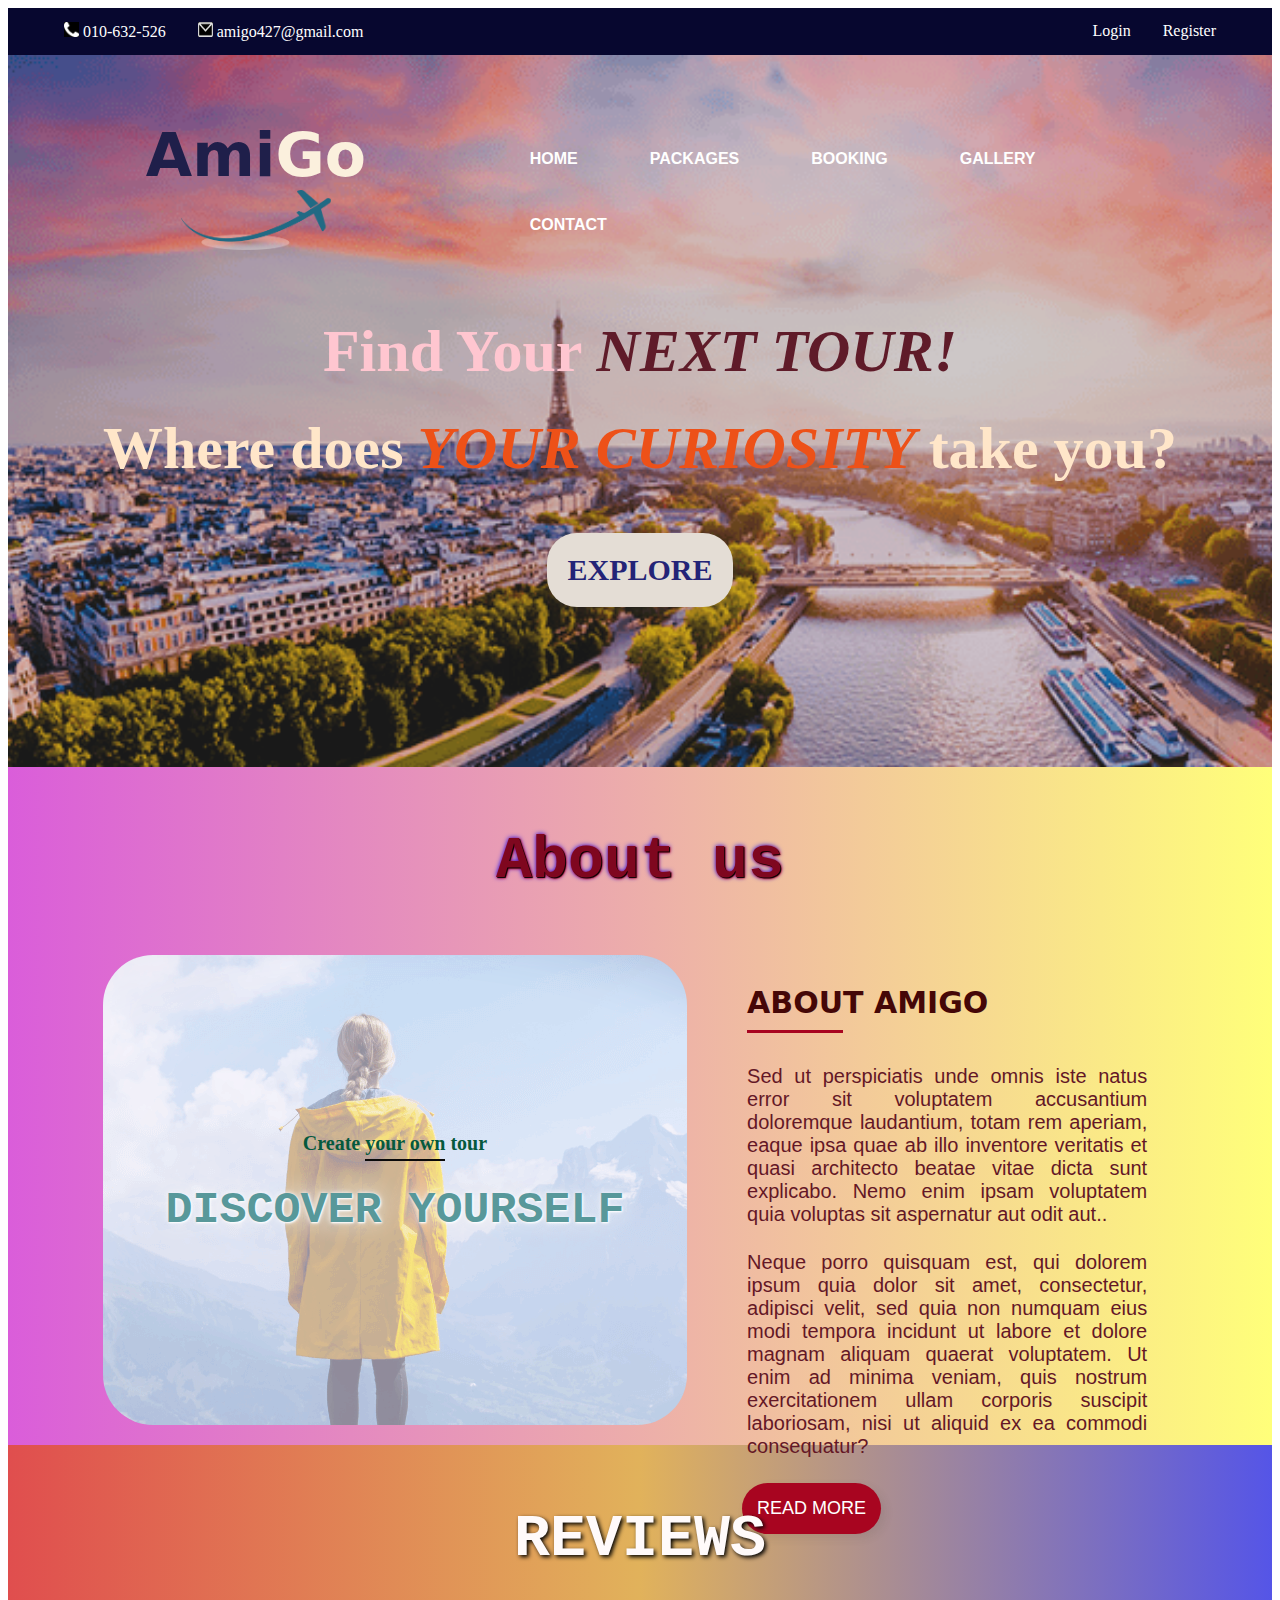
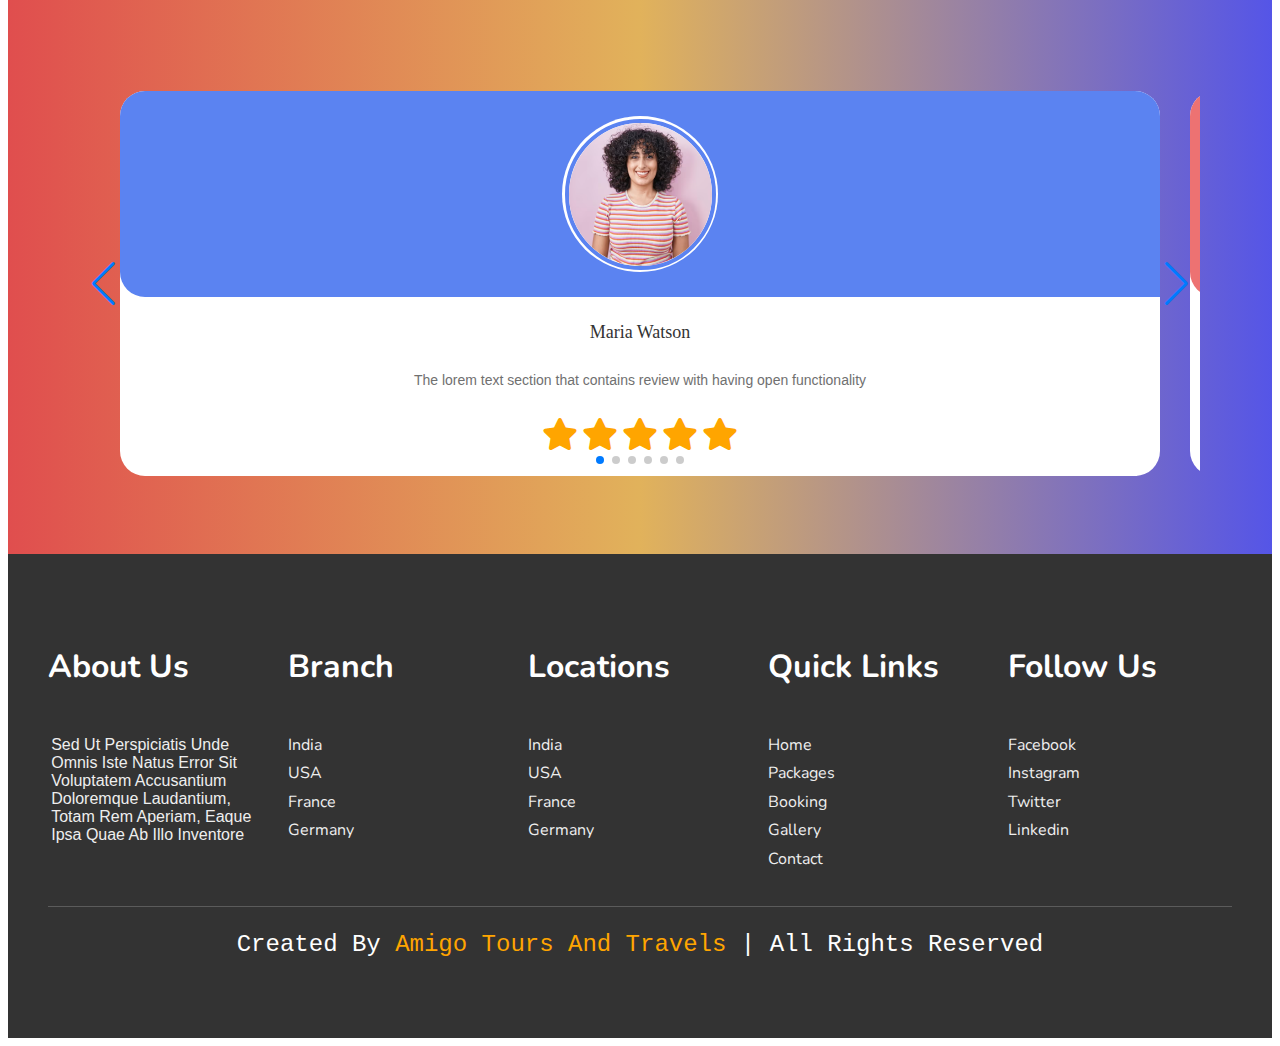
<file: Amigo-Tours and travels website/index.html>
<!DOCTYPE html>
<html>
    <head>
        <meta name="viewport" content="width=device-width,initial-scale=1.0">
        <title>Tours and Travels</title>
        <link rel="stylesheet" href="index.css">
        <link rel="stylesheet" href="https://cdn.jsdelivr.net/npm/swiper@11.0.4/swiper-bundle.min.css">
        <link rel="stylesheet" href="https://cdnjs.cloudflare.com/ajax/libs/font-awesome/6.4.2/css/all.min.css">
    </head>
    <body>
        <section class="header">
        <ul>
            <li><a href="#phone"><img src="images/phone.png" height="15" width="15"> 010-632-526</a></li>
            <li><a href="#message"><img src="images/message.png" height="15" width="15"> amigo427@gmail.com</a></li>
            <li style="float:right"><a href="#reg">Register</a></li>
            <li style="float:right"><a href="#log">Login</a></li>
        </ul>
        <div class="top">
            <div class="navbar">
                <a href="#" class="logo">Ami<span style="color:rgb(251, 239, 218);">Go <img src="images/logo.png" height="60"></span></a>
                <ul>
                    <li><a href="index.html">Home</a></li>
                    <li><a href="pack.html">Packages</a></li>
                    <li><a href="book.html">Booking</a></li>
                    <li><a href="gallery.html">Gallery</a></li>
                    <li><a href="#">Contact</a></li>
                </ul>
            </div>
            <h1 style="color:pink;font-family:cursive;line-height: 25px;">Find Your <i><span style="color:rgb(78, 3, 18)">NEXT TOUR!</span></i></h1>
            <h2 style="color:bisque;font-family: cursive;">Where does<i><span style="color:rgb(236, 63, 0);"> YOUR CURIOSITY </span></i>take you?</h2>
            <div class="button">
            <a href="#about"><input type="submit" value="EXPLORE" style="font-size:30px;font-weight:800;background-color:  rgb(226, 218, 209);font-family: cursive;"></a> 
            </div>
        </div>
    </section>
        <section class="aboutus" id="about">
            <h1 style="color:rgb(127, 7, 31);text-shadow: 1px 1px 1px black,1px 1px 3px #FF0000, 0 0 5px #0000FF;">About us</h1>
            <div class="grid-container2">
                <div style="background-image: url(images/img.png);border-radius:50px;font-weight: 900;">
                    <h2 style="font-size: 20px;color:rgb(5, 89, 61);text-align: center;padding: 150px 200px 0px;font-family:Cambria, Cochin, Georgia, Times, 'Times New Roman', serif;">Create <span style="border-bottom:2px solid rgb(10, 10, 10);padding-bottom: 5px;">your own</span> tour </h2>
                    <h1 style="font-size: 45px;color:rgb(88, 152, 154);text-shadow: 1px 1px 2px white, 0 0 25px whitesmoke, 0 0 5px ghostwhite;">DISCOVER YOURSELF</h1>
                </div>
                <div>
                    <h1 style="font-size: 30px;color:rgb(69, 7, 7);padding-left: 30PX;text-align: left;font-family:system-ui, -apple-system, BlinkMacSystemFont, 'Segoe UI', Roboto, Oxygen, Ubuntu, Cantarell, 'Open Sans', 'Helvetica Neue', sans-serif"><span style="border-bottom:3px solid rgb(168, 5, 32) ; padding-bottom: 10px;"><b>ABOU</span>T AMIGO</b></h1>
                    <p style="padding: 25px 30px 5px;text-align: justify;">Sed ut perspiciatis unde omnis iste natus error sit voluptatem accusantium doloremque laudantium, totam rem aperiam, eaque ipsa quae ab illo inventore veritatis et quasi architecto beatae vitae dicta sunt explicabo. Nemo enim ipsam voluptatem quia voluptas sit aspernatur aut odit aut..</p>
                    <p style="padding: 0px 30px 5px;text-align: justify;">Neque porro quisquam est, qui dolorem ipsum quia dolor sit amet, consectetur, adipisci velit, sed quia non numquam eius modi tempora incidunt ut labore et dolore magnam aliquam quaerat voluptatem. Ut enim ad minima veniam, quis nostrum exercitationem ullam corporis suscipit laboriosam, nisi ut aliquid ex ea commodi consequatur? </p>
                    <input type="submit" value="READ MORE" style="font-size: 18px;margin-left: 25px;padding:15px;float:left;background-color: rgb(168, 5, 32);color: white;"> 
                </div>
            </div>
        </section>
        <div class="review" id="review">
            <h1 style="color: snow;text-shadow: 2px 2px 4px #000000;">REVIEWS</h1>
            <div class="reviews" >
            <div class="slide-container swiper">
                <div class="slide-content">
                    <div class="card-wrapper swiper-wrapper">

                        <div class="card swiper-slide">
                            <div class="image-content">
                               <span class="overlay" style="background-color: #5b83f1;"></span> 
                               <div class="card-image">
                                <img src="images/face1.png" alt="" class="card-img" style=" border:4px solid #5b83f1 ;">
                               </div>
                            </div>
                            <div class="card-content">
                                <h2 class="name">Maria Watson</h2>
                                <p class="description">The lorem text section that contains review with having open functionality</p>
                                <div class="stars">
                                    <i class="fas fa-star"></i>
                                    <i class="fas fa-star"></i>
                                    <i class="fas fa-star"></i>
                                    <i class="fas fa-star"></i>
                                    <i class="fas fa-star"></i> 
                                </div>
                            </div>
                        </div>

                        <div class="card swiper-slide">
                            <div class="image-content">
                               <span class="overlay" style="background-color: #ed7272"></span>
                               <div class="card-image">
                                <img src="images/face2.png" alt="" class="card-img" style=" border:4px solid #ed7272 ;">
                               </div>
                            </div>
                            <div class="card-content">
                                <h2 class="name">Aria Chao</h2>
                                <p class="description">The lorem text section that contains review with having open functionality</p>
                                <div class="stars">
                                    <i class="fas fa-star"></i>
                                    <i class="fas fa-star"></i>
                                    <i class="fas fa-star"></i>
                                    <i class="fas fa-star"></i>
                                    <i class="far fa-star"></i> 
                                </div>
                            </div>
                        </div>

                        <div class="card swiper-slide">
                            <div class="image-content">
                               <span class="overlay" style="background-color: rgb(255, 255, 88)"></span> 
                               <div class="card-image">
                                <img src="images/face3.jpg" alt="" class="card-img" style=" border:4px solid rgb(255, 255, 88);">
                               </div>
                            </div>
                            <div class="card-content">
                                <h2 class="name">Michelle Higgins</h2>
                                <p class="description">The lorem text section that contains review with having open functionality</p>
                                <div class="stars">
                                    <i class="fas fa-star"></i>
                                    <i class="fas fa-star"></i>
                                    <i class="fas fa-star"></i>
                                    <i class="fas fa-star"></i>
                                    <i class="fas fa-star-half-alt"></i> 
                                </div>
                            </div>
                        </div>

                        <div class="card swiper-slide">
                            <div class="image-content">
                               <span class="overlay" style="background-color: violet"></span> 
                               <div class="card-image">
                                <img src="images/face4.jpg" alt="" class="card-img" style=" border:4px solid violet ;">
                               </div>
                            </div>
                            <div class="card-content">
                                <h2 class="name">Van Coon</h2>
                                <p class="description">The lorem text section that contains review with having open functionality</p>
                                <div class="stars">
                                    <i class="fas fa-star"></i>
                                    <i class="fas fa-star"></i>
                                    <i class="fas fa-star"></i>
                                    <i class="fas fa-star-half-alt"></i>
                                    <i class="far fa-star"></i> 
                                </div>
                            </div>
                        </div>

                        <div class="card swiper-slide">
                            <div class="image-content">
                               <span class="overlay" style="background-color: rgb(232, 171, 59)"></span> 
                               <div class="card-image">
                                <img src="images/face5.png" alt="" class="card-img" style=" border:4px solid rgb(232, 171, 59) ;">
                               </div>
                            </div>
                            <div class="card-content">
                                <h2 class="name">Natasha James</h2>
                                <p class="description">The lorem text section that contains review with having open functionality</p>
                                <div class="stars">
                                    <i class="fas fa-star"></i>
                                    <i class="fas fa-star"></i>
                                    <i class="fas fa-star"></i>
                                    <i class="fas fa-star"></i>
                                    <i class="fas fa-star"></i> 
                                </div>
                            </div>
                        </div>

                        <div class="card swiper-slide">
                            <div class="image-content">
                               <span class="overlay" style="background-color:rgb(68, 208, 68)"></span> 
                               <div class="card-image">
                                <img src="images/face6.png" alt="" class="card-img" style=" border:4px solid rgb(68, 208, 68);">
                               </div>
                            </div>
                            <div class="card-content">
                                <h2 class="name">David Dell</h2>
                                <p class="description">The lorem text section that contains review with having open functionality</p>
                                <div class="stars">
                                    <i class="fas fa-star"></i>
                                    <i class="fas fa-star"></i>
                                    <i class="fas fa-star"></i>
                                    <i class="fas fa-star"></i>
                                    <i class="far fa-star"></i> 
                                </div>
                            </div>
                        </div>
                    </div>
                </div>
                <div class="swiper-button-next"></div>
                <div class="swiper-button-prev"></div>
                <div class="swiper-pagination"></div>
            </div>
        </div>
        </div>
        
        <section class="footer">
            <div class="box-container">
                <div class="box">
                    <h3>about us</h3>
                    <p>Sed ut perspiciatis unde omnis iste natus error sit voluptatem accusantium doloremque 
                        laudantium, totam rem aperiam, eaque ipsa quae ab illo inventore <p>
                </div>
                <div class="box">
                    <h3>branch</h3>
                    <a href="#">India</a>
                    <a href="#">USA</a>
                    <a href="#">France</a>
                    <a href="#">Germany</a>
                </div>
                <div class="box">
                    <h3>locations</h3>
                    <a href="#">India</a>
                    <a href="#">USA</a>
                    <a href="#">France</a>
                    <a href="#">Germany</a>
                </div>
                <div class="box">
                    <h3>quick links</h3>
                    <a href="index.html">home</a>
                    <a href="pack.html">packages</a>
                    <a href="book.html">Booking</a>
                    <a href="gallery.html">Gallery</a>
                    <a href="#">Contact</a>
                </div>
                <div class="box">
                    <h3>follow us</h3>
                    <a href="#">facebook</a>
                    <a href="#">instagram</a>
                    <a href="#">twitter</a>
                    <a href="#">linkedin</a>
                </div>
            </div>
            <h1 class="credit">created by <span>Amigo Tours and travels</span> | all rights reserved</h1>
        </section>
       </body>
       <script src="https://cdn.jsdelivr.net/npm/swiper@11/swiper-bundle.min.js"></script>
        <script src="index.js"></script>
        </html>
</file>
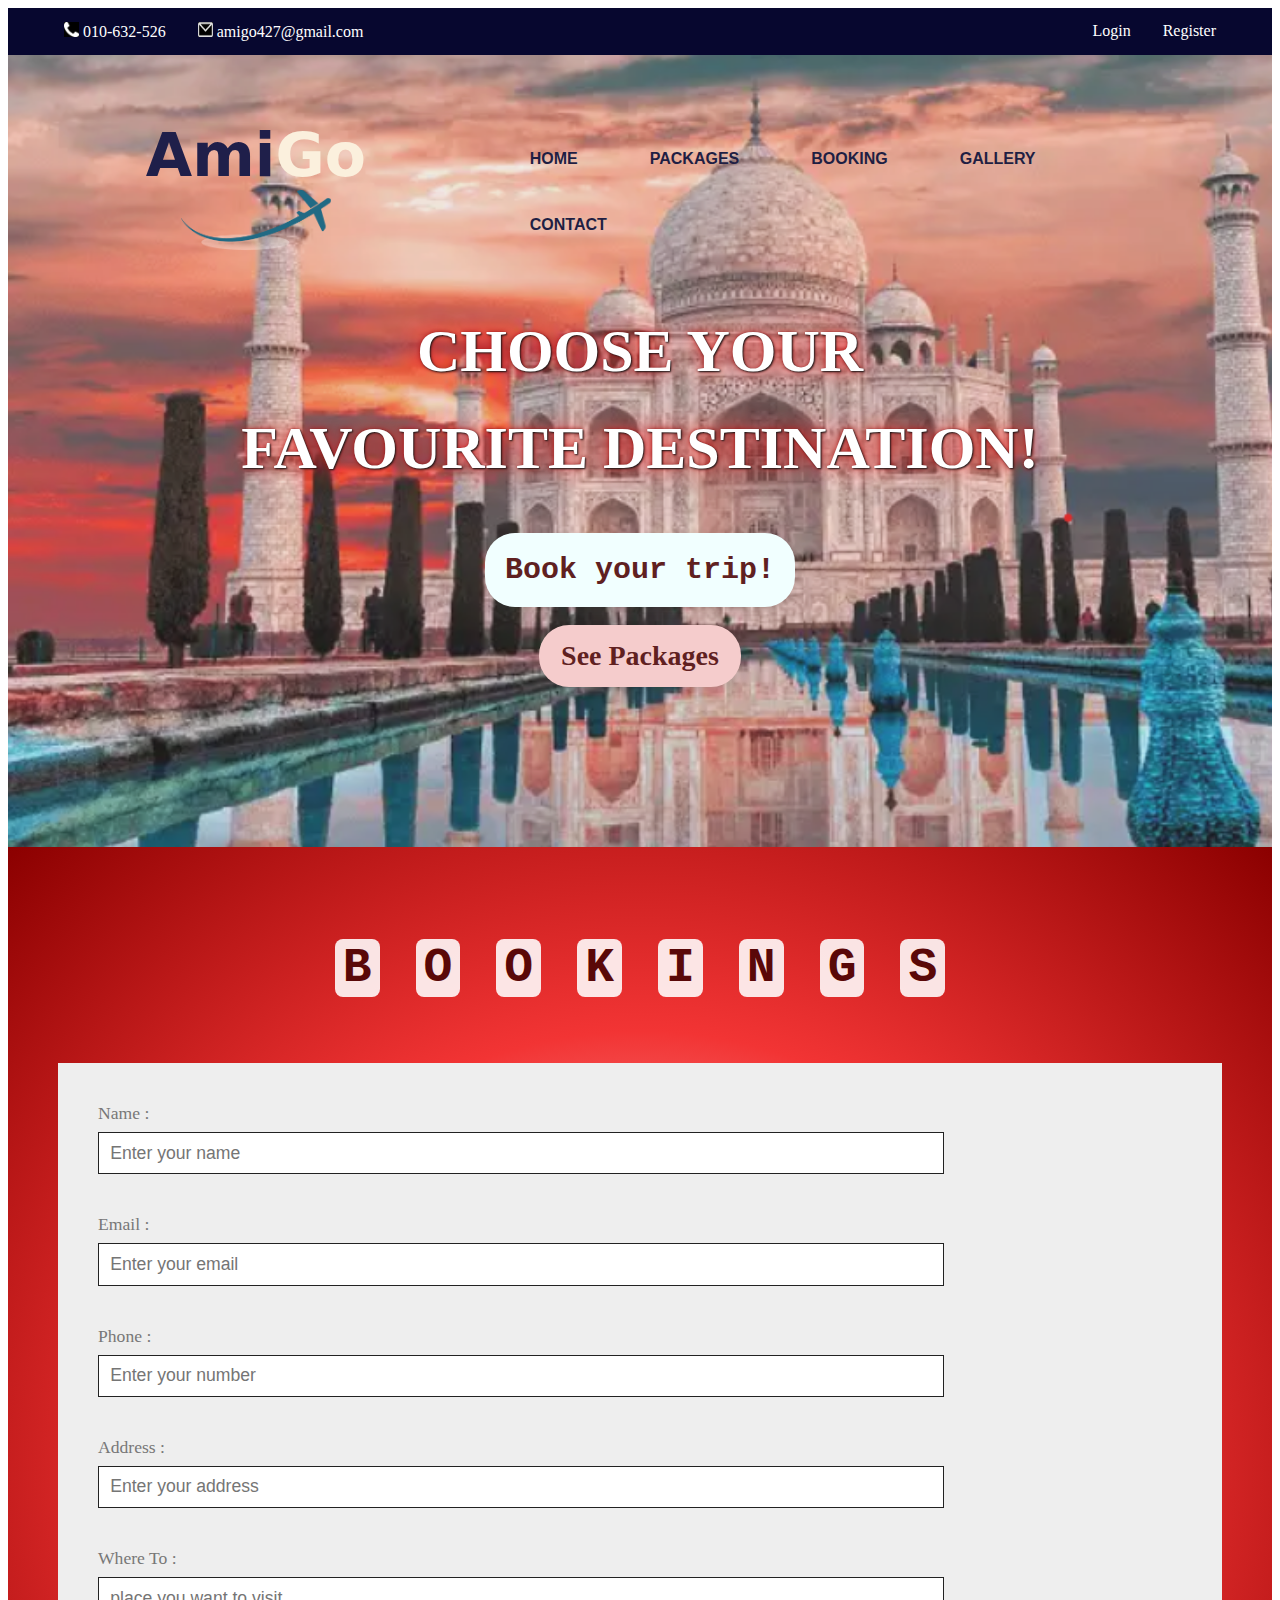
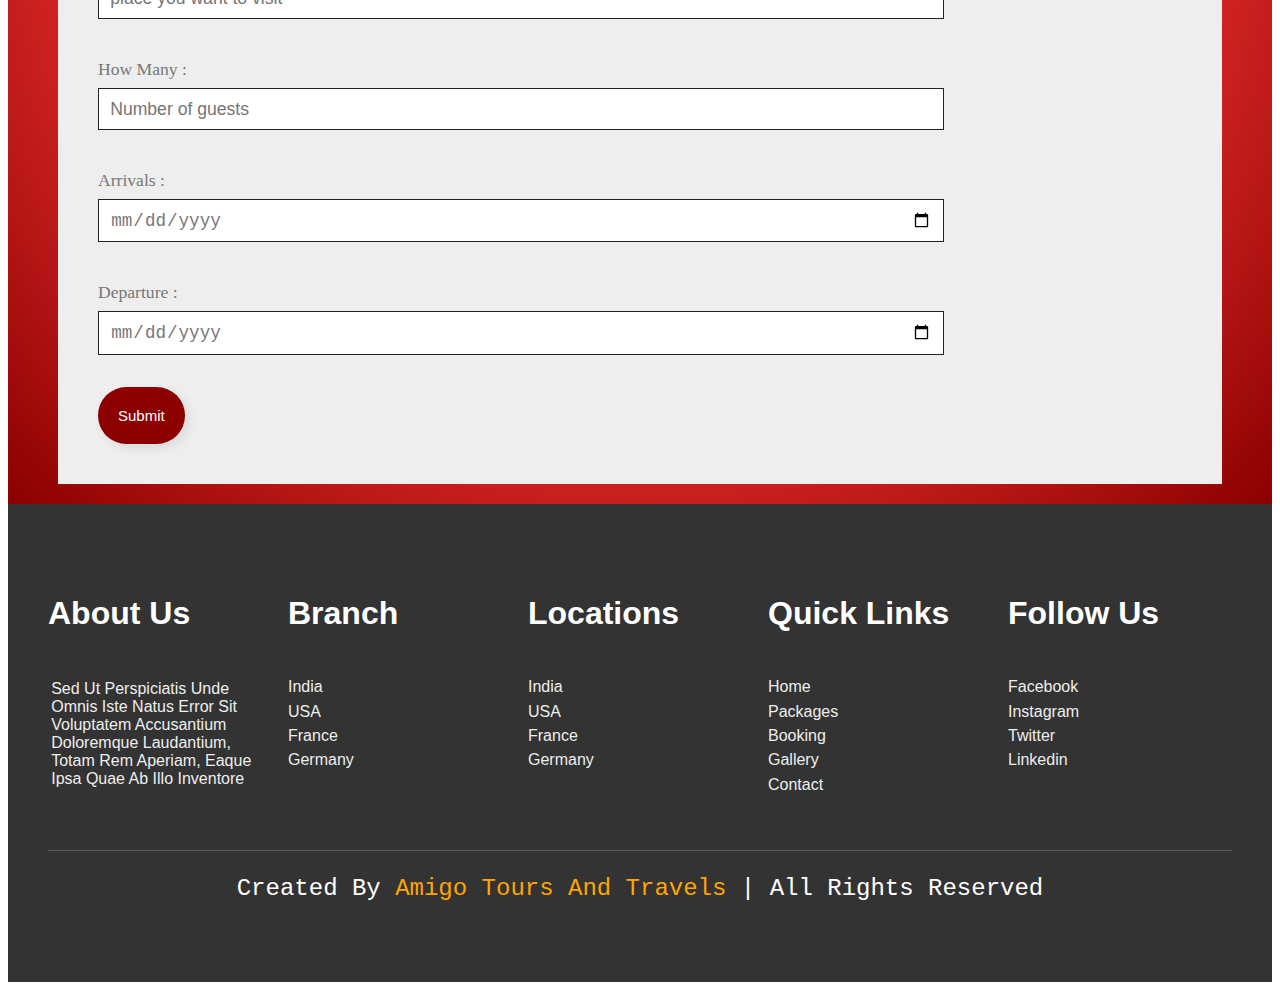
<file: Amigo-Tours and travels website/book.html>
<!DOCTYPE html>
<html>
    <head>
        <meta name="viewport" content="width=device-width,initial-scale=1.0">
        <title>Tours and Travels</title>
        <link rel="stylesheet" href="book.css">
        <link rel="stylesheet" href="https://cdnjs.cloudflare.com/ajax/libs/font-awesome/6.4.2/css/all.min.css">
</head>
    <body>
        <section class="header">
        <ul>
            <li><a href="#phone"><img src="images/phone.png" height="15" width="15"> 010-632-526</a></li>
            <li><a href="#message"><img src="images/message.png" height="15" width="15"> amigo427@gmail.com</a></li>
            <li style="float:right"><a href="#reg">Register</a></li>
            <li style="float:right"><a href="#log">Login</a></li>
        </ul>
        <div class="top">
            <div class="navbar">
                <a href="#" class="logo">Ami<span style="color:rgb(251, 239, 218);">Go <img src="images/logo.png" height="60"></span></a>
                <ul>
                    <li><a href="index.html">Home</a></li>
                    <li><a href="pack.html">Packages</a></li>
                    <li><a href="book.html">Booking</a></li>
                    <li><a href="gallery.html">Gallery</a></li>
                    <li><a href="#">Contact</a></li>
                </ul>
            </div>
            <h1 style="color: white;text-shadow: 1px 1px 2px black, 0 0 25px red, 0 0 5px darkred;font-family:cursive;line-height: 25px;">CHOOSE YOUR</h1>
            <h2 style="color: white;text-shadow: 1px 1px 2px black, 0 0 25px red, 0 0 5px darkred;font-family: cursive;">FAVOURITE DESTINATION!</h2>
            <div class="button">
            <a href="#booking"><input type="submit" value="Book your trip!" style="font-size:30px;font-weight:850;background-color:azure;font-family:monospace;"></a><br><br>
            <a href="pack.html"><input type="submit" value=" See Packages " style="font-size:28px;font-weight:800;background-color:rgb(245, 199, 199);font-family: cursive;padding: 15px;"></a>  
            </div>
        </div>
</section>
        <section class="book" id="booking">
            <h1 class="heading">
                <span>B</span>
                <span>O</span>
                <span>O</span>
                <span>K</span>
                <span>I</span>
                <span>N</span>
                <span>G</span>
                <span>S</span>
            </h1>
            <form action="book_form.php" method="post" class="book-form">
                <div class="flex">
                    <div class="inputBox">
                        <span>name :</span>
                        <input type="text" placeholder="Enter your name" name="name" required>
                    </div>
                    <div class="inputBox">
                        <span>email :</span>
                        <input type="email" placeholder="Enter your email" name="email" required>
                    </div>
                    <div class="inputBox">
                        <span>phone :</span>
                        <input type="number" placeholder="Enter your number" name="phone" required>
                    </div>
                    <div class="inputBox">
                        <span>address :</span>
                        <input type="text" placeholder="Enter your address" name="address" required>
                    </div>
                    <div class="inputBox">
                        <span>where to :</span>
                        <input type="text" placeholder="place you want to visit" name="location" required>
                    </div>
                    <div class="inputBox">
                        <span>how many :</span>
                        <input type="number" placeholder="Number of guests" name="guests" required>
                    </div>
                    <div class="inputBox">
                        <span>arrivals :</span>
                        <input type="date" name="arrivals" required>
                    </div>
                    <div class="inputBox">
                        <span>departure :</span>
                        <input type="date" name="departure" required>
                    </div>
                </div>
                <input type="submit" value="submit" class="btn">
            </form>
        </section>
        
        <section class="footer">
            <div class="box-container">
                <div class="box">
                    <h3>about us</h3>
                    <p>Sed ut perspiciatis unde omnis iste natus error sit voluptatem accusantium doloremque 
                        laudantium, totam rem aperiam, eaque ipsa quae ab illo inventore <p>
                </div>
                <div class="box">
                    <h3>branch</h3>
                    <a href="#">India</a>
                    <a href="#">USA</a>
                    <a href="#">France</a>
                    <a href="#">Germany</a>
                </div>
                <div class="box">
                    <h3>locations</h3>
                    <a href="#">India</a>
                    <a href="#">USA</a>
                    <a href="#">France</a>
                    <a href="#">Germany</a>
                </div>
                <div class="box">
                    <h3>quick links</h3>
                    <a href="index.html">home</a>
                    <a href="pack.html">packages</a>
                    <a href="book.html">Booking</a>
                    <a href="gallery.html">Gallery</a>
                    <a href="#">Contact</a>
                </div>
                <div class="box">
                    <h3>follow us</h3>
                    <a href="#">facebook</a>
                    <a href="#">instagram</a>
                    <a href="#">twitter</a>
                    <a href="#">linkedin</a>
                </div>
            </div>
            <h1 class="credit">created by <span>Amigo Tours and travels</span> | all rights reserved</h1>
        </section>
        </body>
        </html>
</file>
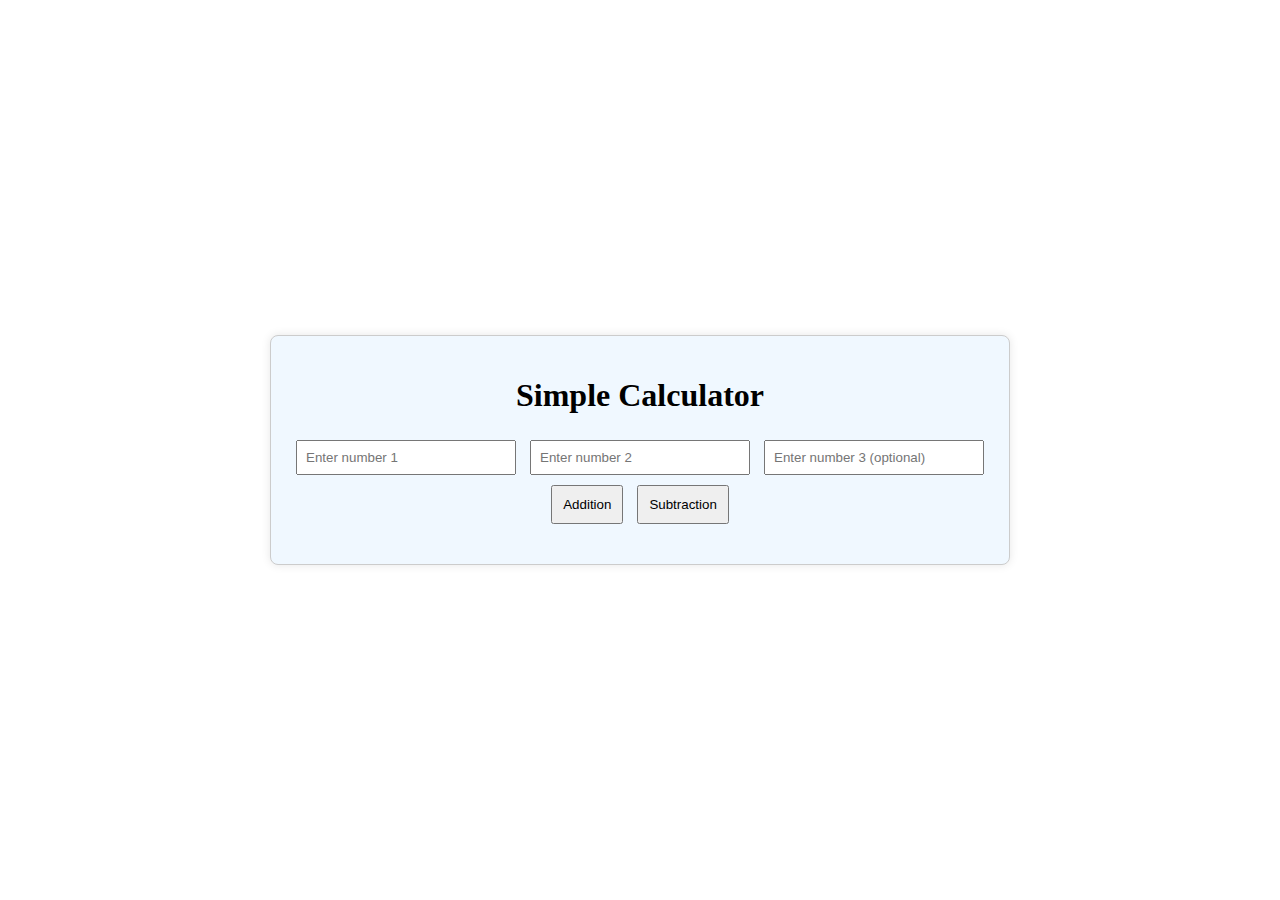
<file: Calculator/calc.html>
<!DOCTYPE html>
<html>
<head>
  <title>Simple Calculator</title>
  <style>
    body {
      display: flex;
      align-items: center;
      justify-content: center;
      height: 100vh;
      margin: 0;
    }

    #calculator {
      background-color:aliceblue;
      text-align: center;
      border: 1px solid #ccc;
      padding: 20px;
      border-radius: 8px;
      box-shadow: 0 0 10px rgba(0, 0, 0, 0.1);
    }

    input {
      padding: 8px;
      margin: 5px;
      width: 200px;
    }

    button {
      padding: 10px;
      margin: 5px;
      cursor: pointer;
    }

    #result {
      margin-top: 15px;
      font-weight: bold;
    }

    .green {
      color: green;
    }

    .red {
      color: red;
    }
  </style>
</head>
<body>

  <div id="calculator">
    <h1>Simple Calculator</h1>
    <input type="number" id="num1" placeholder="Enter number 1">
    <input type="number" id="num2" placeholder="Enter number 2">
    <input type="number" id="num3" placeholder="Enter number 3 (optional)">
    <br>
    <button onclick="add()">Addition</button>
    <button onclick="subtract()">Subtraction</button>
    <div id="result"></div>
  </div>

  <script>
    function add() {
      var num1 = parseFloat(document.getElementById('num1').value) || 0;
      var num2 = parseFloat(document.getElementById('num2').value) || 0;
      var num3 = parseFloat(document.getElementById('num3').value) || 0;
      var result = num1 + num2 + num3;
      displayResult(result, 'green');
    }

    function subtract() {
      var num1 = parseFloat(document.getElementById('num1').value) || 0;
      var num2 = parseFloat(document.getElementById('num2').value) || 0;
      var num3 = parseFloat(document.getElementById('num3').value) || 0;
      var result = num1 - num2 - num3;
      displayResult(result, 'red');
    }

    function displayResult(result, colorClass) {
      var resultElement = document.getElementById('result');
      resultElement.textContent = 'Result: ' + result;
      resultElement.className = colorClass;
    }
  </script>

</body>
</html>
</file>
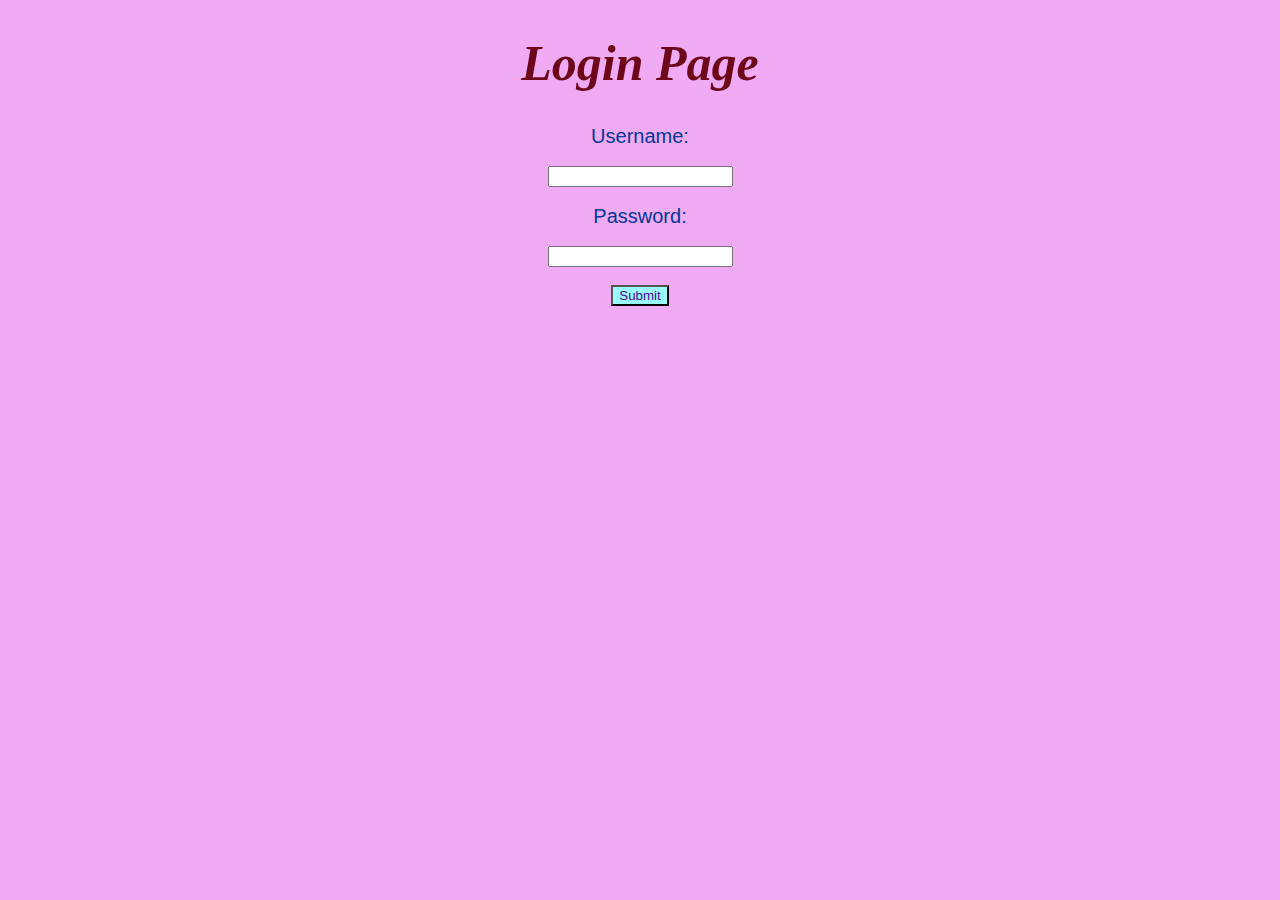
<file: Login page/login.html>
<!DOCTYPE html>
<html>
    <head>
        <title>Login Page</title>
        <link rel="stylesheet" href="style.css">
       
    </head>
    <body>
        <h1>Login Page</h1>
        <form action="page.html">
            <label style="color:rgb(4, 54, 154);font-family: Verdana, Geneva, Tahoma, sans-serif;font-size:20px;">Username:</label><br><br>
            <input type="text" id="uname"><br><br>
            <label style="color:rgb(4, 54, 154);font-family: Verdana, Geneva, Tahoma, sans-serif;font-size:20px;">Password:</label><br><br>
            <input type="text" id="password"><br><br>
            <input style="background-color: rgb(154, 255, 255); color:rgb(80, 3, 152); font-family: Verdana, Geneva, Tahoma, sans-serif;" type="submit" value="Submit">
        </form>
    </body>
</html>
</file>
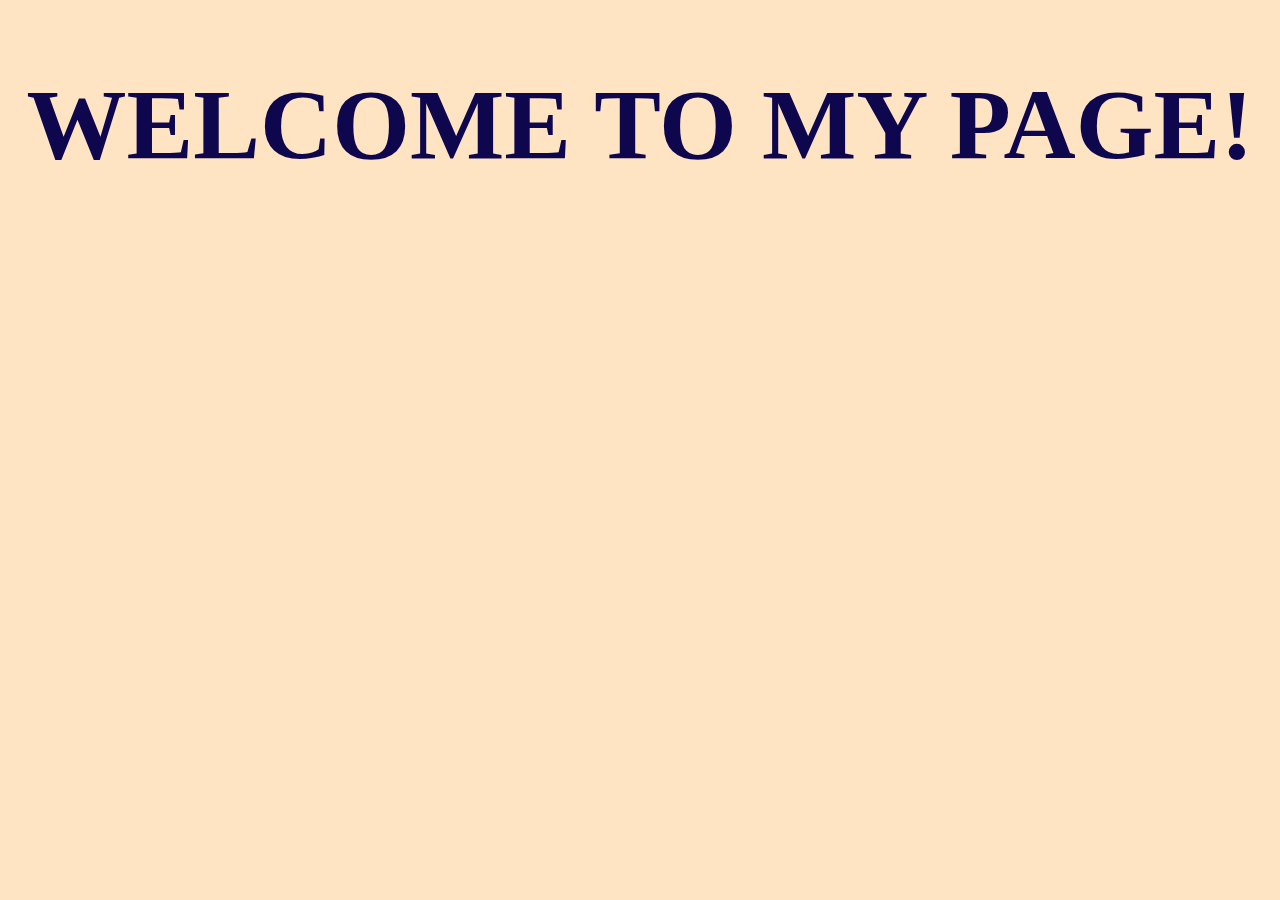
<file: Login page/page.html>
<!DOCTYPE html>
<html>
    <head>
        <title>Welcome Page</title>
        <link rel="stylesheet" href="mystyle.css">
    </head>
    <body>
        <h1>WELCOME TO MY PAGE!</h1>
    </body>
</html>
</file>
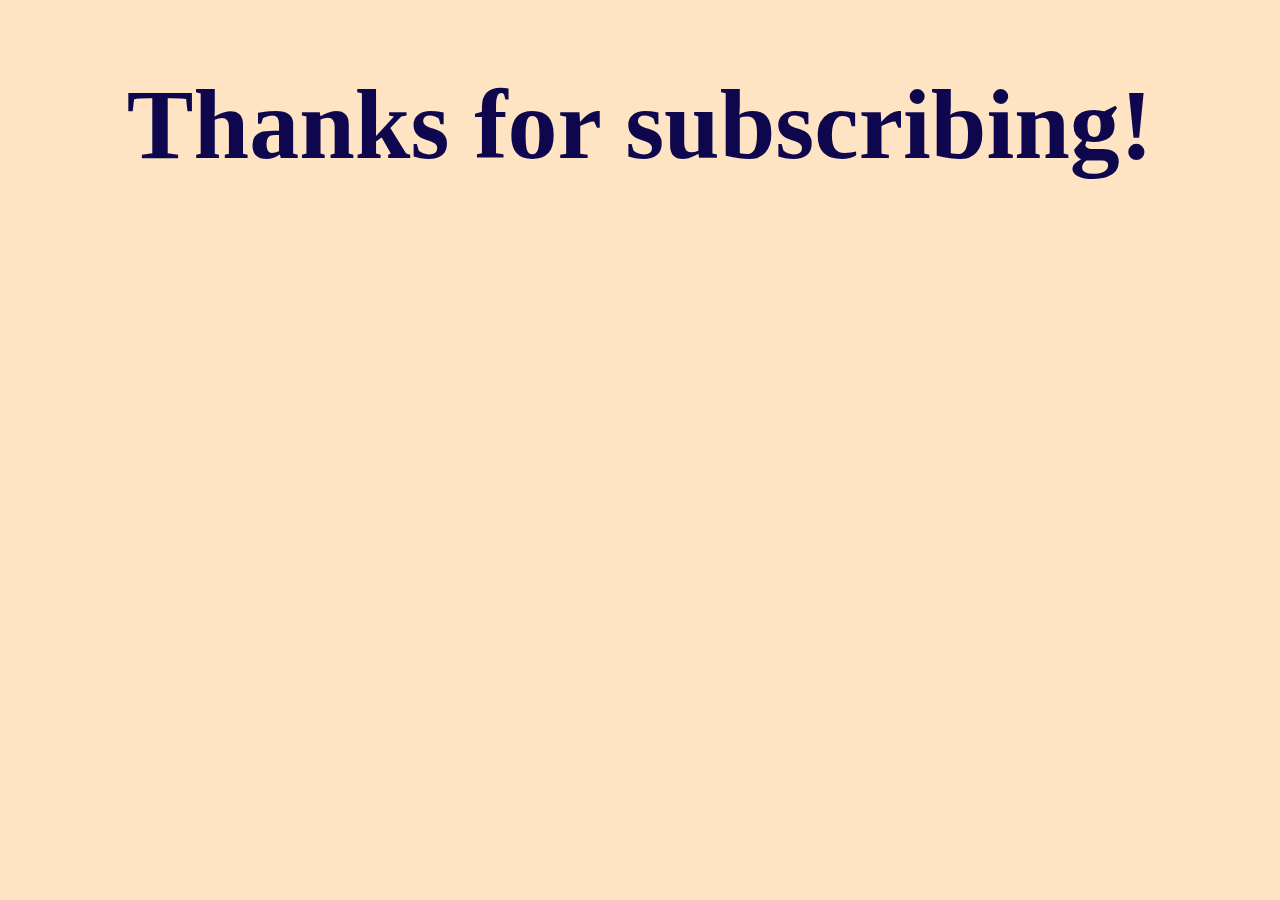
<file: Zephyr newsletter/action.html>
<!DOCTYPE html>
<html>
    <head>
        <title>Welcome Page</title>
        <link rel="stylesheet" href="mystyle.css">
    </head>
    <body>
        <h1>Thanks for subscribing!</h1>
    </body>
</html>
</file>
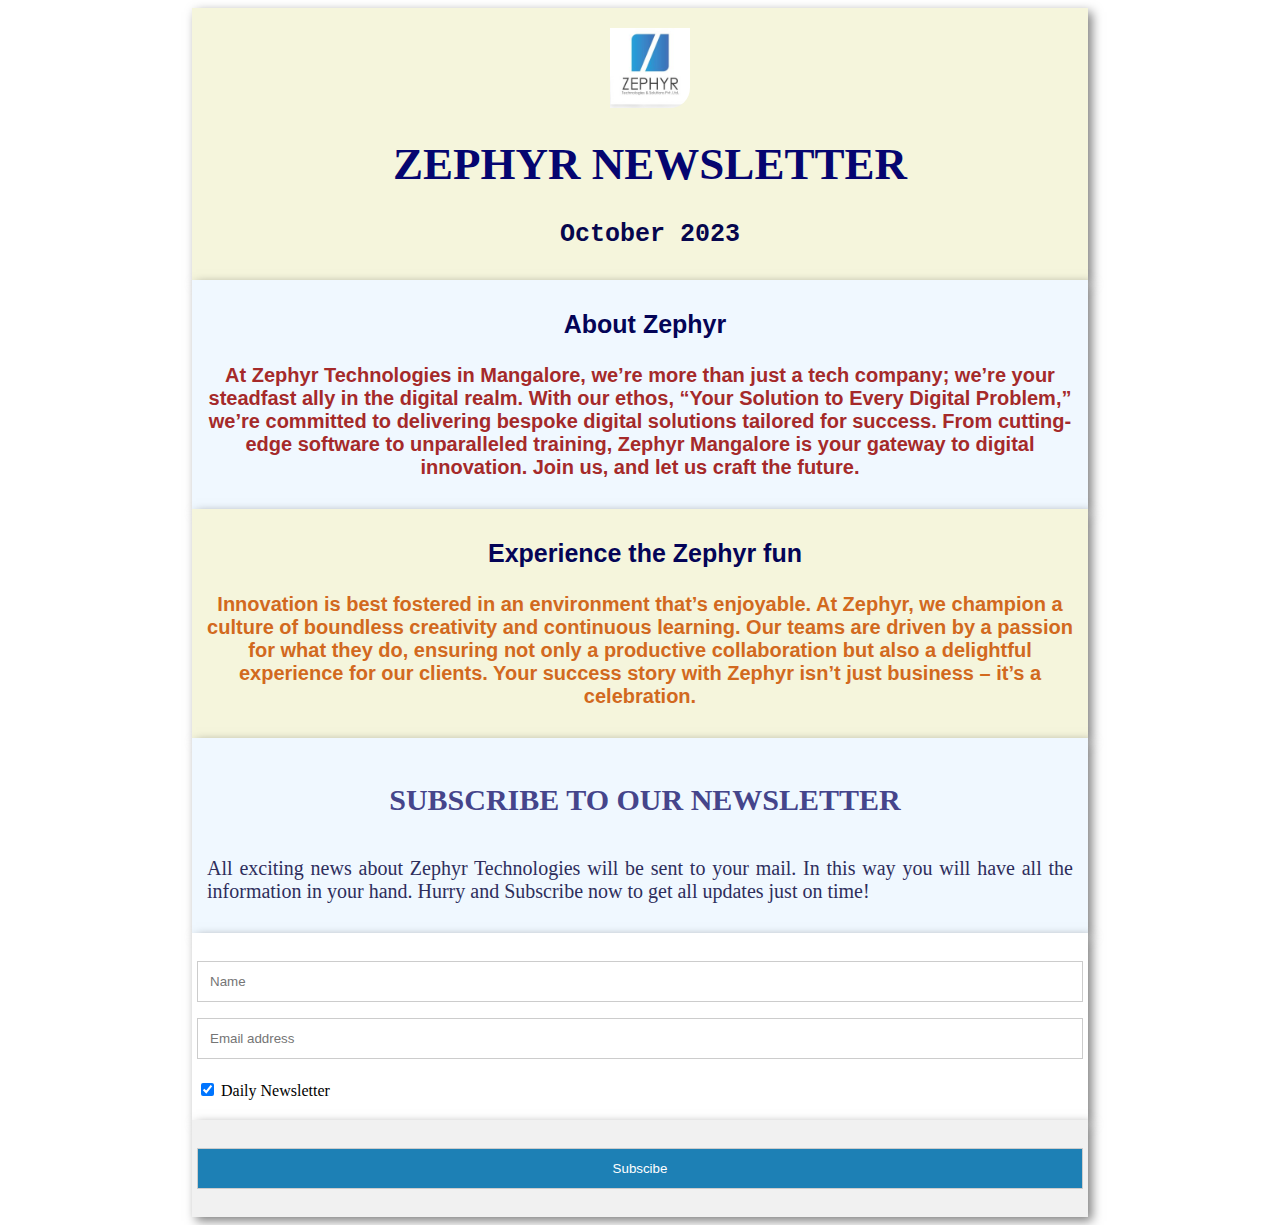
<file: Zephyr newsletter/news.html>
<!DOCTYPE html>
<html>
<head>
    <title>Newsletter</title>
    <link rel="stylesheet" href="news.css">
</head>
<body>
    <div class="container">
        <img src="zephyr.jpg">
        <h1>ZEPHYR NEWSLETTER</h1>
        <h2>October 2023</h2>
    </div>
    <div class="box">
        <h3>About Zephyr</h3>
        <p><b>At Zephyr Technologies in Mangalore, we’re more than just a tech company; we’re your steadfast ally in the digital realm. With our ethos, “Your Solution to Every Digital Problem,” we’re committed to delivering bespoke digital solutions tailored for success. From cutting-edge software to unparalleled training, Zephyr Mangalore is your gateway to digital innovation. Join us, and let us craft the future.</b></p>
    </div>
    <div class="news">
        <h3>Experience the Zephyr fun</h3>
        <p><b>Innovation is best fostered in an environment that’s enjoyable. At Zephyr, we champion a culture of boundless creativity and continuous learning. Our teams are driven by a passion for what they do, ensuring not only a productive collaboration but also a delightful experience for our clients. Your success story with Zephyr isn’t just business – it’s a celebration.</b></p>
    </div>
    <div class="letter">
        <h4>SUBSCRIBE TO OUR NEWSLETTER</h4>
        <p>All exciting news about Zephyr Technologies will be sent to your mail. In this way you will have all the information in your hand. Hurry and Subscribe now to get all updates just on time!</p>
    </div>
    <form action="action.html">
    <div class="container2" style="background-color:white">
        <input type="text" placeholder="Name" name="name" required>
        <input type="text" placeholder="Email address" name="mail" required>
        <label>
          <input type="checkbox" checked="checked" name="subscribe"> Daily Newsletter</label>
        </div>
    <div class="container2">
      <input type="submit" value="Subscibe">
    </div>
    </form>
</body>
</html>
</file>
<file: Amigo-Tours and travels website/index.css>
@import url('https://fonts.googleapis.com/css2?family=Nunito:wght@200;300;400;600;700&display=swap');
html{
  scroll-behavior: smooth;
}
ul {
    list-style-type: none;
    margin: 0;
    padding-left: 40px;
    padding-right: 40px;
    overflow: hidden;
    background-color: rgb(7, 7, 47);
    background-size: cover; 
  }
  
  li {
    font-family: cursive;
    float: left;
  }
  
  li a {
    display: block;
    color: white;
    text-align: center;
    padding: 14px 16px;
    text-decoration: none;
  }
  
  li a:hover{
    background-color: rgb(12, 12, 105);
  }
 .top{
    padding: 30px 50px 160px;
    background-image: url(images/home.png); 
    background-repeat: no-repeat;
    background-size: cover;
    opacity: 0.9;
 }
 
 .navbar{
    padding: 35px 0;
    display:flex;
    align-items:center;
    justify-content: space-between;
  }
  .navbar .logo{
    font-family:system-ui, -apple-system, BlinkMacSystemFont, 'Segoe UI', Roboto, Oxygen, Ubuntu, Cantarell, 'Open Sans', 'Helvetica Neue', sans-serif;
    font-size: 60px;
    font-weight:800;
    padding-left: 10px;
    align-items:center;
    text-align: center;
    text-decoration:dashed;
    color:rgb(7,7,55);
    cursor:pointer;
  }
  .navbar ul{
    background-color: transparent;
  }
  .navbar ul li{
    font-family:'Lucida Sans', 'Lucida Sans Regular', 'Lucida Grande', 'Lucida Sans Unicode', Geneva, Verdana, sans-serif;
    font-size: 16px;
    padding: 10px;
    list-style: none;
    margin-left:20px;
    position: relative;
    text-transform: uppercase;
  }
  .navbar ul li a{
    text-decoration: none;
    font-weight:bold;
    color:white;
    text-shadow: 0px 0px 1px black snow;
  }
  .navbar ul li::after{
    content: '';
    height: 3px;
    width: 0;
    background: #fff;
    position: absolute;
    left:0;
    bottom: -2px;
    transition: 0.5s;
  }
  .navbar ul li:hover::after{
    width:100%;
  }
  h1{
    text-align: center;
    font-weight: 600;
    font-family:'Courier New', Courier, monospace;
    font-size: 60px;
 }
 input[type=submit] {
  padding: 20px;
  color:rgb(12, 12, 105);
  border: none;
  text-align: center;
  box-shadow: 4px 4px 10px rgba(48, 47, 47, 0.1);
  border-radius: 30px;
}
input[type=submit]:hover{
  cursor: pointer;
  transform: scale(1.1);
}
.button{
  text-align: center;
}
h2{
  color:white;
  text-align: center;
  font-weight: 600;
  font-size: 60px;
}
.aboutus{
  background-image: linear-gradient(to right,rgb(218, 93, 218), rgb(255, 255, 122));
  padding-top: 20px;
}
.grid-container2 {
  width: 85%;
  margin: auto;
  display: grid;
  grid-template-columns: auto auto;
  grid-template-rows: 470px;
  gap: 30px;
  background-color:transparent;
  padding: 20px;
  
}
.grid-container2 > div {
  padding-top: 10px;
  text-align: center;
  font-size: 30px;
}
p{
  color:rgb(100, 23, 38);
  font-size: 20px;
  font-family:'Gill Sans', 'Gill Sans MT', Calibri, 'Trebuchet MS', sans-serif;
  text-align: left;
  padding-left: 25px;
  padding-right: 25px;
}
.review{
  background-image: linear-gradient(to right,rgb(224, 78, 78), rgb(225, 178, 91),rgb(85, 85, 231));
  padding-top: 20px;
}
.reviews{
  min-height: 60vh;
  display:flex;
  align-items: center;
  justify-content: center;
}
.grid-container {
  width: 87%;
  margin: auto;
  display: grid;
  grid-template-columns: auto auto auto auto;
  grid-template-rows: 470px;
  gap: 20px;
  background-color:transparent;
  padding: 20px;
}
.grid-container > div {
  padding-top: 10px;
  box-shadow: 4px 4px 10px rgba(48, 47, 47, 0.1);
  border: 1px solid rgb(184, 184, 184,0.5);
  text-align: center;
  font-size: 30px;
}
.slide-content{
  margin: 0 40px;
}
.card{
  border-radius: 25px;
  background-color: #fff;
}
.image-content,
.card-content{
  display: flex;
  flex-direction: column;
  align-items: center;
  padding:10px 14px ;
}
.image-content{
  position: relative;
  row-gap: 5px;
  padding:25px 0px;
}
.card-image{
  position: relative;
  height:150px;
  width:150px;
  border-radius: 50%;
  background: #fff;
  padding: 3px;
}
.card-image .card-img{
  height:95%;
  width:95%;
  object-fit: cover;
  border-radius: 50%;
}
.name{
   font-size: 18px;
   font-weight: 500;
   color:#333;
}
.description{
  font-size: 14px;
  color:#707070;
  text-align: center;
}
.button2{
  border:none;
  font-size: 16px;
  color:#fff;
  padding: 8px 16px;
  border-radius: 6px;
  margin:14px;
  cursor:pointer;
  transition: all 0.3 ease;
}
.button2:hover{
  filter:brightness(60%);
}

.overlay{
  position: absolute;
  left:0;
  top:0;
  height: 100%;
  width:100%;
  border-radius: 25px 25px 0 25px;
}
.slide-container{
  max-width:1120px;
  width:100%;
  padding: 40px 0;
}
.stars i{
  color:orange;
  font-size: 2rem;
  padding: 16px 0px;
}
.footer{
  font-family: 'Nunito',sans-serif;
  text-transform: capitalize;
  background: #333;
  padding: 40px;
}
.footer .box-container{
  display: flex;
  flex-wrap: wrap;
  gap:1rem;
}
.footer .box-container .box{
  padding:0.5rem 0;
  flex:0.5 0.5 12.5rem;
}
.footer .box-container .box h3{
  font-size: 2rem;
  padding:0.7rem 0;
  color:#fff;
}
.footer .box-container .box p{
  font-size: 1rem;
  padding:0.3rem 0.2rem;
  color:#eee;
}
.footer .box-container .box a{
  display: block;
  font-size: 1rem;
  padding:.2rem 0;
  color:#eee;
  text-decoration: none;
}
.footer .box-container .box a:hover{
  color:orange;
  text-decoration: underline;
}
.footer .credit{
  text-align: center;
  padding: 1.5rem 0.5rem;
  margin-top: 0.5rem;
  font-size: 1.5rem;
  font-weight: normal;
  color:#fff;
  border-top: 0.1rem solid rgba(255,255,255,0.2);
}
.footer .credit span{
  color:orange;

}
</file>
<file: Amigo-Tours and travels website/book.css>
html{
    scroll-behavior: smooth;
  }
  ul {
      list-style-type: none;
      margin: 0;
      padding-left: 40px;
      padding-right: 40px;
      overflow: hidden;
      background-color: rgb(7, 7, 47);
      background-size: cover; 
    }
    
    li {
      font-family: cursive;
      float: left;
    }
    
    li a {
      display: block;
      color: white;
      text-align: center;
      padding: 14px 16px;
      text-decoration: none;
    }
    
    li a:hover{
      background-color: rgb(12, 12, 105);
    }
  .top{
      padding: 30px 50px 160px;
      background-image: url(images/book.png); 
      background-repeat: no-repeat;
      background-size: cover;
      opacity: 0.9;
   }
   
   .navbar{
      padding: 35px 0;
      display:flex;
      align-items:center;
      justify-content: space-between;
    }
    .navbar .logo{
      font-family:system-ui, -apple-system, BlinkMacSystemFont, 'Segoe UI', Roboto, Oxygen, Ubuntu, Cantarell, 'Open Sans', 'Helvetica Neue', sans-serif;
      font-size: 60px;
      font-weight:800;
      padding-left: 10px;
      align-items:center;
      text-align: center;
      text-decoration:dashed;
      color:rgb(7,7,55);
      cursor:pointer;
    }
    .navbar ul{
      background-color: transparent;
    }
    .navbar ul li{
      font-family:'Lucida Sans', 'Lucida Sans Regular', 'Lucida Grande', 'Lucida Sans Unicode', Geneva, Verdana, sans-serif;
      font-size: 16px;
      padding: 10px;
      list-style: none;
      margin-left:20px;
      position: relative;
      text-transform: uppercase;
      float:left;
    }
    .navbar ul li a{
      text-decoration: none;
      font-weight:bold;
      color:rgb(7, 7, 47);
    }
    .navbar ul li a:hover{
      border:1px solid white;
      background-color:aliceblue;
    }
    .navbar ul li::after{
      content: '';
      height: 3px;
      width: 0;
      background: #fff;
      position: absolute;
      left:0;
      bottom: -2px;
      transition: 0.5s;
    }
    .navbar ul li:hover::after{
      width:100%;
    }
    h1{
      text-align: center;
      font-weight: 600;
      font-family:'Courier New', Courier, monospace;
      font-size: 60px;
   }
   input[type=submit] {
    padding: 20px;
    color:rgb(79, 8, 8);
    border: none;
    text-align: center;
    box-shadow: 4px 4px 10px rgba(48, 47, 47, 0.1);
    border-radius: 30px;
  }
  input[type=submit]:hover{
    cursor: pointer;
    filter: brightness(50%);
  }
  .button{
    text-align: center;
  }
  h2{
    color:white;
    text-align: center;
    font-weight: 600;
    font-size: 60px;
  }
  .book{
    background-image: radial-gradient(snow,rgb(242, 52, 52),darkred);
    padding: 20px 50px;
    margin: auto;
  
  }
  .heading{
    text-align: center;
    padding: 1.5rem 0;
  }
  .heading span{
    font-size:3rem;
    background: #ffffffe0;
    color:rgb(90, 8, 8);
    border-radius: .5rem;
    padding:.1rem .5rem
  }
  .book .book-form{
        padding:2.5rem;
        background: #eee;
  }
  .book .book-form .flex{
    display: flex;
    flex-wrap: wrap;
    gap:2.5rem;
  }
  .book .book-form .flex .inputBox{
    flex:0.5 0.5 35rem;
  }
  .book .book-form .flex .inputBox input{
    width:100%;
    padding: 0.6rem 0.7rem;
    font-size: 1.1rem;
    color:#777;
    text-transform: none;
    margin-top: 0.5rem;
    border: 0.1rem solid #222;
  }
  .book .book-form .flex .inputBox span{
    font-size:1.1rem;
    text-transform: capitalize;
    color:#777
  }
  .book .book-form .btn{
    margin-top: 2rem;
    text-transform: capitalize;
    font-size: 15px;
    color:white;
    background-color: darkred;
  }
  .footer{
    font-family: 'Nunito',sans-serif;
    text-transform: capitalize;
    background: #333;
    padding: 40px;
  }
  .footer .box-container{
    display: flex;
    flex-wrap: wrap;
    gap:1rem;
  }
  .footer .box-container .box{
    padding:0.5rem 0;
    flex:0.5 0.5 12.5rem;
  }
  .footer .box-container .box h3{
    font-size: 2rem;
    padding:0.7rem 0;
    color:#fff;
  }
  .footer .box-container .box p{
    font-size: 1rem;
    padding:0.3rem 0.2rem;
    color:#eee;
  }
  .footer .box-container .box a{
    display: block;
    font-size: 1rem;
    padding:.2rem 0;
    color:#eee;
    text-decoration: none;
  }
  .footer .box-container .box a:hover{
    color:orange;
    text-decoration: underline;
  }
  .footer .credit{
    text-align: center;
    padding: 1.5rem 0.5rem;
    margin-top: 0.5rem;
    font-size: 1.5rem;
    font-weight: normal;
    color:#fff;
    border-top: 0.1rem solid rgba(255,255,255,0.2);
  }
  .footer .credit span{
    color:orange;
  
  }
</file>
<file: Login page/style.css>
h1{
    color:rgb(110, 6, 27);
     font-style: oblique;
      text-align: center; 
      font-size:50px;}
body{
    background-color:rgb(241, 171, 244);
    text-align: center;
}
</file>
<file: Login page/mystyle.css>
h1{
    color:rgb(15, 7, 78);
    font-style: inherit;
    font-size:100px;
    text-align: center;

}
body{
    background-color:bisque ;
}
</file>
<file: Zephyr newsletter/mystyle.css>
h1{
    color:rgb(15, 7, 78);
    font-style: inherit;
    font-size:100px;
    text-align: center;

}
body{
    background-color:bisque ;
}
</file>
<file: Zephyr newsletter/news.css>
body{
    margin-left: 15vw;
    margin-right: 15vw;
    
}
h2{
    font-family:'Courier New', Courier, monospace;
    color: rgb(6, 6, 77);
    padding-left: 20px;
    font-size: 25px;
    text-align: center;
}
img{
    width:80px;
    height:80px;
    padding-top: 20px;
    padding-left: 20px;
    border-radius:20px;
    margin-left: auto;
    margin-right: auto;
    display: block;

}
.container{
    background-color: beige;
    padding-bottom: 10px;
    box-shadow: 4px 4px 10px rgba(0,0,0,.5);
    }
 h1{
    
    font-family:'Times New Roman', Times, serif;
    color:rgb(5, 5, 112);
    font-size: 45px;
    font-weight: bold;
    padding-left: 20px;
    text-align: center;
}
.box{
    background-color: aliceblue;
    padding: 5px 5px 10px;
    box-shadow: 4px 4px 10px rgba(0,0,0,.5);
    
    
}
.news{
    background-color: beige;
    padding: 5px 5px 10px;
    box-shadow: 4px 4px 10px rgba(0,0,0,.5);
    
}
.letter{
    background-color: aliceblue;
    padding: 5px 5px 10px;
    box-shadow: 4px 4px 10px rgba(0,0,0,.5);
}
.container2{
    padding: 20px 5px 20px;
  background-color: #f1f1f1;
  box-shadow: 4px 4px 10px rgba(0,0,0,.5);
}
.box p{
    font-family:'Segoe UI', Tahoma, Geneva, Verdana, sans-serif;
    display: block;
    font-size: 20px;
    color:brown;
    text-align: center;
   
}
.news p{
    font-family:'Trebuchet MS', 'Lucida Sans Unicode', 'Lucida Grande', 'Lucida Sans', Arial, sans-serif;
    display: block;
    font-size: 20px;
    color:chocolate;
    text-align: center;
}

.letter p{
    font-family:'Times New Roman', Times, serif;
    font-size: 20px;
    color:rgb(46, 46, 92);
    text-align: justify;
    padding:0px 10px
}
h3{
    font-family:'Lucida Sans', 'Lucida Sans Regular', 'Lucida Grande', 'Lucida Sans Unicode', Geneva, Verdana, sans-serif;
    color: rgb(4, 4, 87);
    padding-left: 10px;
    font-size: 25px;
    text-align: center;

}
h4{
    color: rgb(69, 69, 139);
    font-size: 30px;
    padding-left: 10px;
    text-align: center;
}
input[type=submit] {
    background-color:rgb(29, 128, 181);
    color: white;
    border: none;
  }
  
  input[type=submit]:hover {
    opacity: 0.8;
  }
  input[type=text], input[type=submit] {
    width: 100%;
    padding: 12px;
    margin: 8px 0;
    border: 1px solid #ccc;
    box-sizing: border-box;
  }
  
  input[type=checkbox] {
    margin-top: 16px;
  }
</file>
